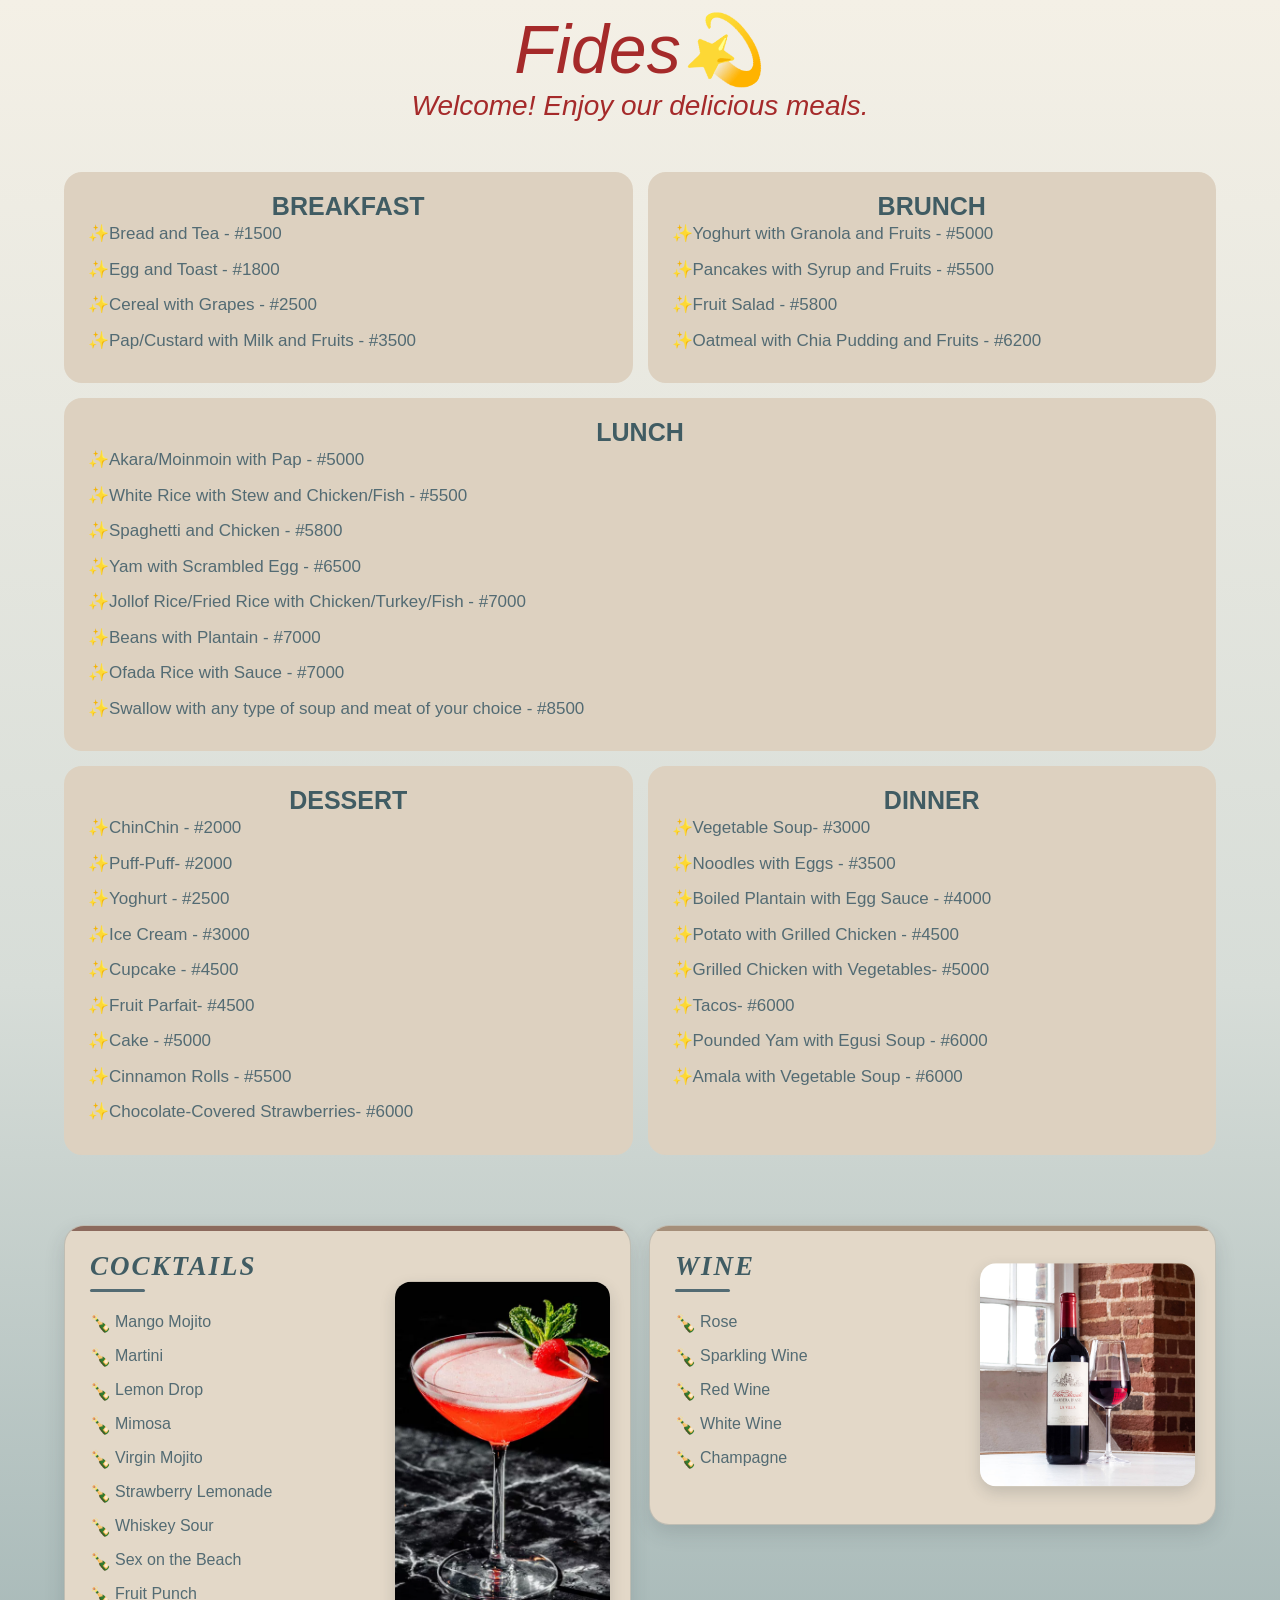
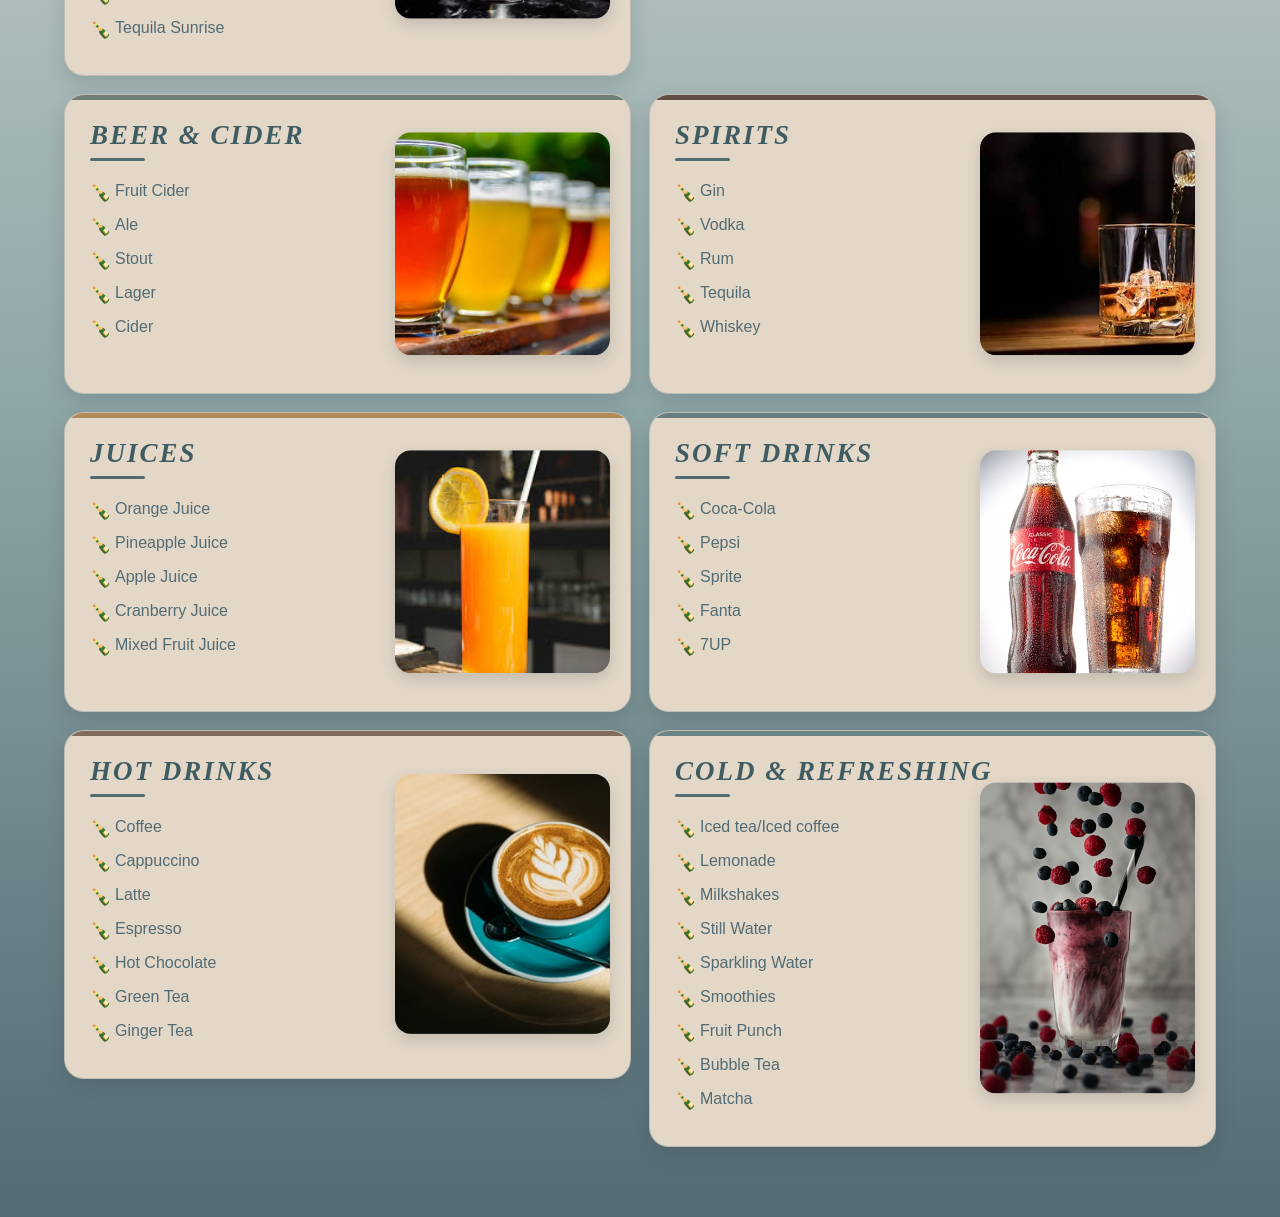
<file: index.html>
<!doctype html>
<html lang="en">
  <head>
    <meta charset="UTF-8" />
    <meta name="viewport" content="width=device-width, initial-scale=1.0" />
    <link rel="stylesheet" href="CSS/style.css" />
    <link
      rel="stylesheet"
      href="https://cdn.jsdelivr.net/npm/bootstrap-icons@1.13.1/font/bootstrap-icons.min.css"
    />
    <link
      rel="shortcut icon"
      href="images/menu/Fides.gif"
      type="image/x-icon"
    />
    <title>disfrutar</title>
  </head>
  <body>
    <div class="begin">
      <p><i class="bi bi-fork-knife"></i></p>
      <h1>Fides💫</h1>
      <h3>Welcome! Enjoy our delicious meals.</h3>
    </div>

    <section class="food">
      <div class="food1">
        <h3>BreakFast</h3>
        <ul>
          <li>Bread and Tea - #1500</li>
          <li>Egg and Toast - #1800</li>
          <li>Cereal with Grapes - #2500</li>
          <li>Pap/Custard with Milk and Fruits - #3500</li>
        </ul>
      </div>

      <div class="food2">
        <h3>Brunch</h3>
        <ul>
          <li>Yoghurt with Granola and Fruits - #5000</li>
          <li>Pancakes with Syrup and Fruits - #5500</li>
          <li>Fruit Salad - #5800</li>
          <li>Oatmeal with Chia Pudding and Fruits - #6200</li>
        </ul>
      </div>

      <div class="food3">
        <h3>Lunch</h3>
        <ul>
          <li>Akara/Moinmoin with Pap - #5000</li>
          <li>White Rice with Stew and Chicken/Fish - #5500</li>
          <li>Spaghetti and Chicken - #5800</li>
          <li>Yam with Scrambled Egg - #6500</li>
          <li>Jollof Rice/Fried Rice with Chicken/Turkey/Fish - #7000</li>
          <li>Beans with Plantain - #7000</li>
          <li>Ofada Rice with Sauce - #7000</li>
          <li>Swallow with any type of soup and meat of your choice - #8500</li>
        </ul>
      </div>

      <div class="food4">
        <h3>Dessert</h3>
        <ul>
          <li>ChinChin - #2000</li>
          <li>Puff-Puff- #2000</li>
          <li>Yoghurt - #2500</li>
          <li>Ice Cream - #3000</li>
          <li>Cupcake - #4500</li>
          <li>Fruit Parfait- #4500</li>
          <li>Cake - #5000</li>
          <li>Cinnamon Rolls - #5500</li>
          <li>Chocolate-Covered Strawberries- #6000</li>
        </ul>
      </div>

      <div class="food5">
        <h3>Dinner</h3>
        <ul>
          <li>Vegetable Soup- #3000</li>
          <li>Noodles with Eggs - #3500</li>
          <li>Boiled Plantain with Egg Sauce - #4000</li>
          <li>Potato with Grilled Chicken - #4500</li>
          <li>Grilled Chicken with Vegetables- #5000</li>
          <li>Tacos- #6000</li>
          <li>Pounded Yam with Egusi Soup - #6000</li>
          <li>Amala with Vegetable Soup - #6000</li>
        </ul>
      </div>
    </section>

    <section class="drink">
      <div class="drink1">
        <h3>Cocktails</h3>
        <ul>
          <li>Mango Mojito</li>
          <li>Martini</li>
          <li>Lemon Drop</li>
          <li>Mimosa</li>
          <li>Virgin Mojito</li>
          <li>Strawberry Lemonade</li>
          <li>Whiskey Sour</li>
          <li>Sex on the Beach</li>
          <li>Fruit Punch</li>
          <li>Tequila Sunrise</li>
        </ul>
        <div class="image1">
          <img src="images/menu/cocktail.jpg" alt="" />
        </div>
      </div>

      <div class="drink2">
        <h3>Wine</h3>
        <ul>
          <li>Rose</li>
          <li>Sparkling Wine</li>
          <li>Red Wine</li>
          <li>White Wine</li>
          <li>Champagne</li>
        </ul>
        <div class="image2">
          <img src="images/menu/Red_Wine_Shot-70.jpg" alt="" />
        </div>
      </div>

      <div class="drink3">
        <h3>Beer & Cider</h3>
        <ul>
          <li>Fruit Cider</li>
          <li>Ale</li>
          <li>Stout</li>
          <li>Lager</li>
          <li>Cider</li>
        </ul>
        <div class="image3">
          <img src="images/menu/beer.jpg" alt="" />
        </div>
      </div>

      <div class="drink4">
        <h3>Spirits</h3>
        <ul>
          <li>Gin</li>
          <li>Vodka</li>
          <li>Rum</li>
          <li>Tequila</li>
          <li>Whiskey</li>
        </ul>
        <div class="image4">
          <img src="images/menu/spirits.jpg" alt="" />
        </div>
      </div>

      <div class="drink5">
        <h3>Juices</h3>
        <ul>
          <li>Orange Juice</li>
          <li>Pineapple Juice</li>
          <li>Apple Juice</li>
          <li>Cranberry Juice</li>
          <li>Mixed Fruit Juice</li>
        </ul>
        <div class="image5">
          <img src="images/menu/juice.jpg" alt="" />
        </div>
      </div>

      <div class="drink6">
        <h3>Soft Drinks</h3>
        <ul>
          <li>Coca-Cola</li>
          <li>Pepsi</li>
          <li>Sprite</li>
          <li>Fanta</li>
          <li>7UP</li>
        </ul>
        <div class="image6">
          <img src="images/menu/coke.jpg" alt="" />
        </div>
      </div>

      <div class="drink7">
        <h3>Hot Drinks</h3>
        <ul>
          <li>Coffee</li>
          <li>Cappuccino</li>
          <li>Latte</li>
          <li>Espresso</li>
          <li>Hot Chocolate</li>
          <li>Green Tea</li>
          <li>Ginger Tea</li>
        </ul>
        <div class="image7">
          <img src="images/menu/coffee.jpg" alt="" />
        </div>
      </div>

      <div class="drink8">
        <h3>Cold & Refreshing</h3>
        <ul>
          <li>Iced tea/Iced coffee</li>
          <li>Lemonade</li>
          <li>Milkshakes</li>
          <li>Still Water</li>
          <li>Sparkling Water</li>
          <li>Smoothies</li>
          <li>Fruit Punch</li>
          <li>Bubble Tea</li>
          <li>Matcha</li>
        </ul>
        <div class="image8">
          <img src="images/menu/smoothie.jpg" alt="" />
        </div>
      </div>
    </section>

    <script>
      alert("Welcome");
      alert("What would you like to have?");
    </script>
  </body>
</html>
</file>
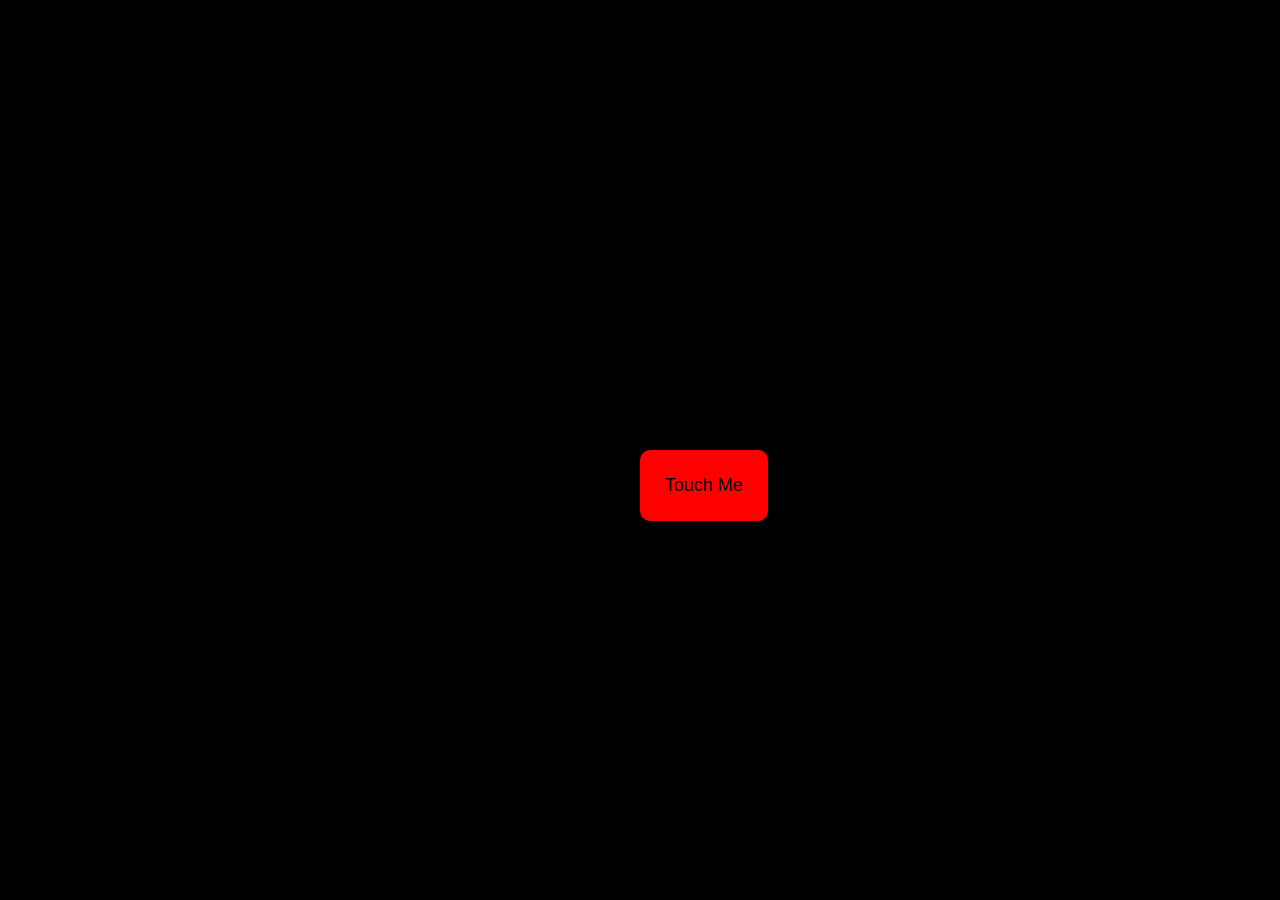
<file: index1.html>
<!doctype html>
<html lang="en">
  <head>
    <meta charset="UTF-8" />
    <meta name="viewport" content="width=device-width, initial-scale=1.0" />
    <title>Document</title>
  </head>
  <body style="background-color: black">
    <style>
      button {
        position: absolute;
        top: 50%;
        left: 50%;
        padding: 25px;
        border: none;
        border-radius: 10px;
        background-color: red;
      }

      a {
        text-decoration: none;
        color: black;
        font-size: 18px;
        font-weight: 500;
      }
    </style>

    <button onclick="alert('Thank You')">
      <a href="menu.html" target="_blank">Touch Me</a>
    </button>
  </body>
</html>
</file>
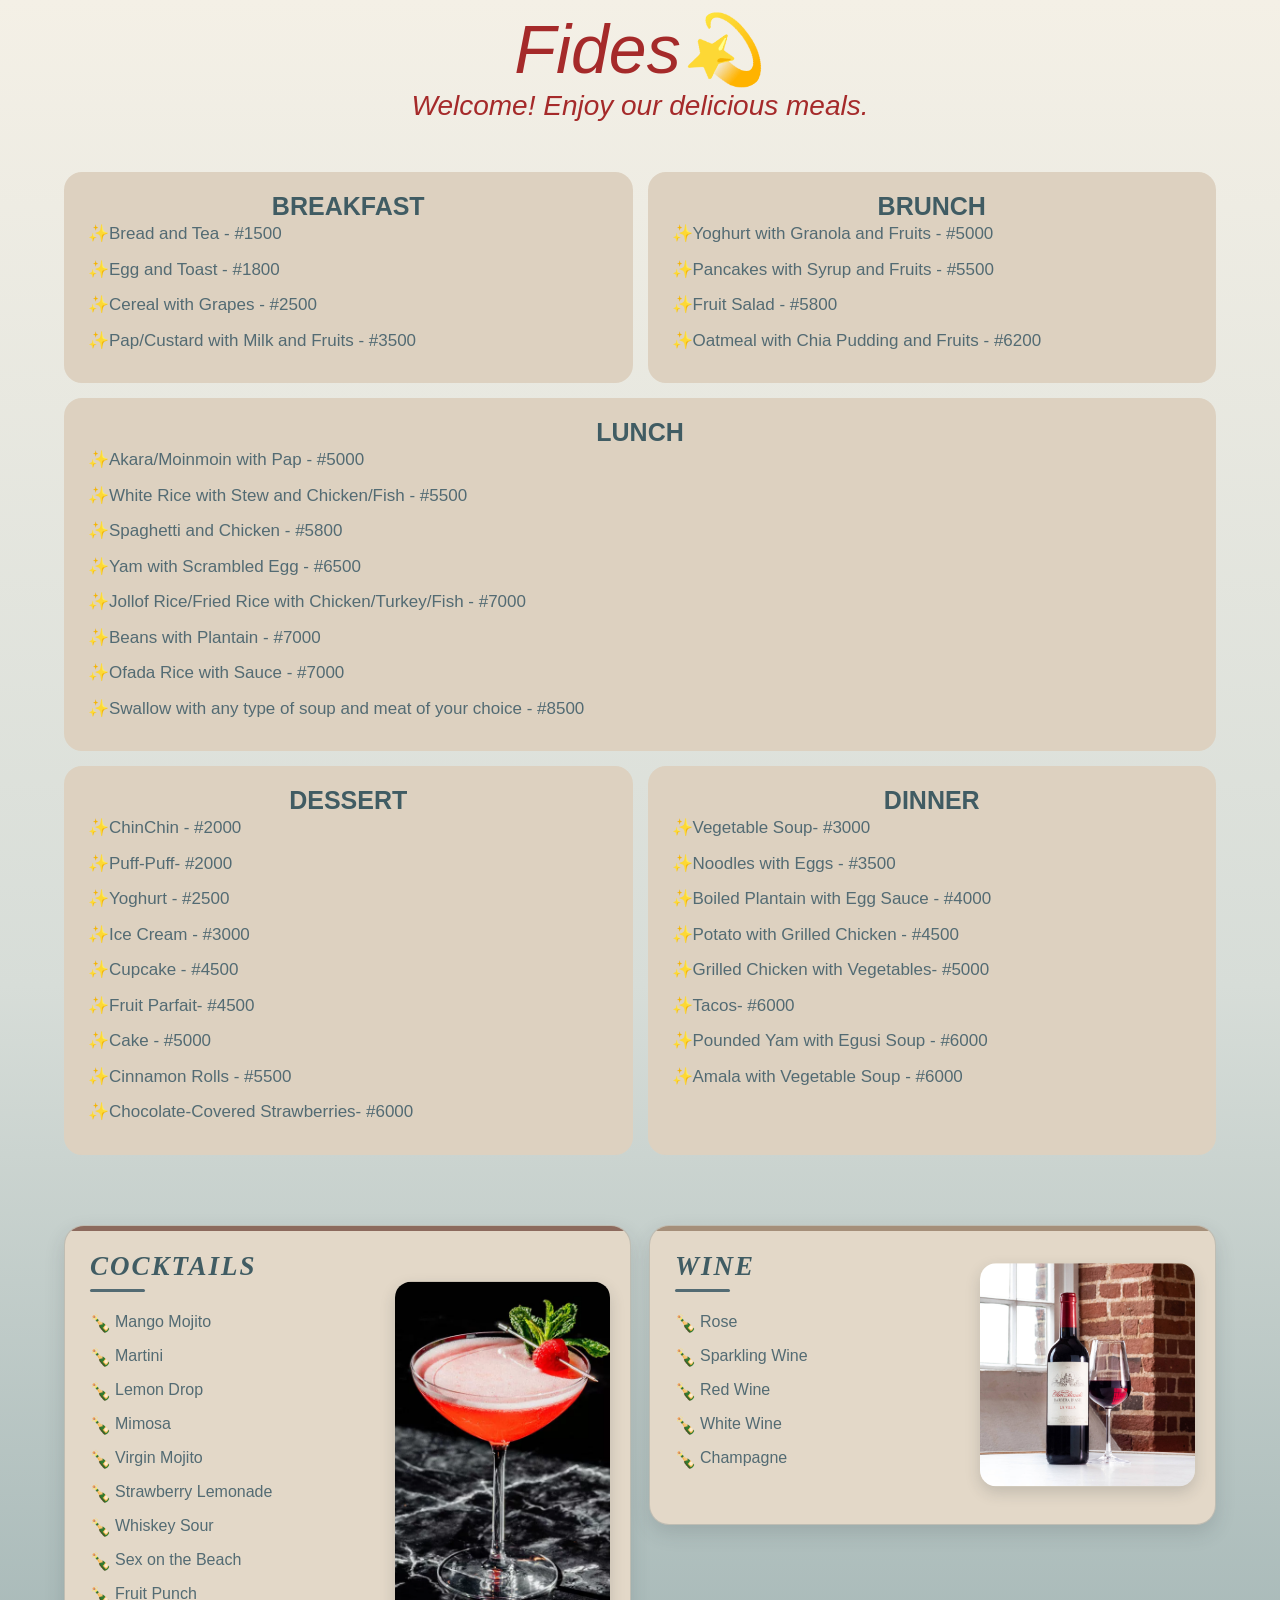
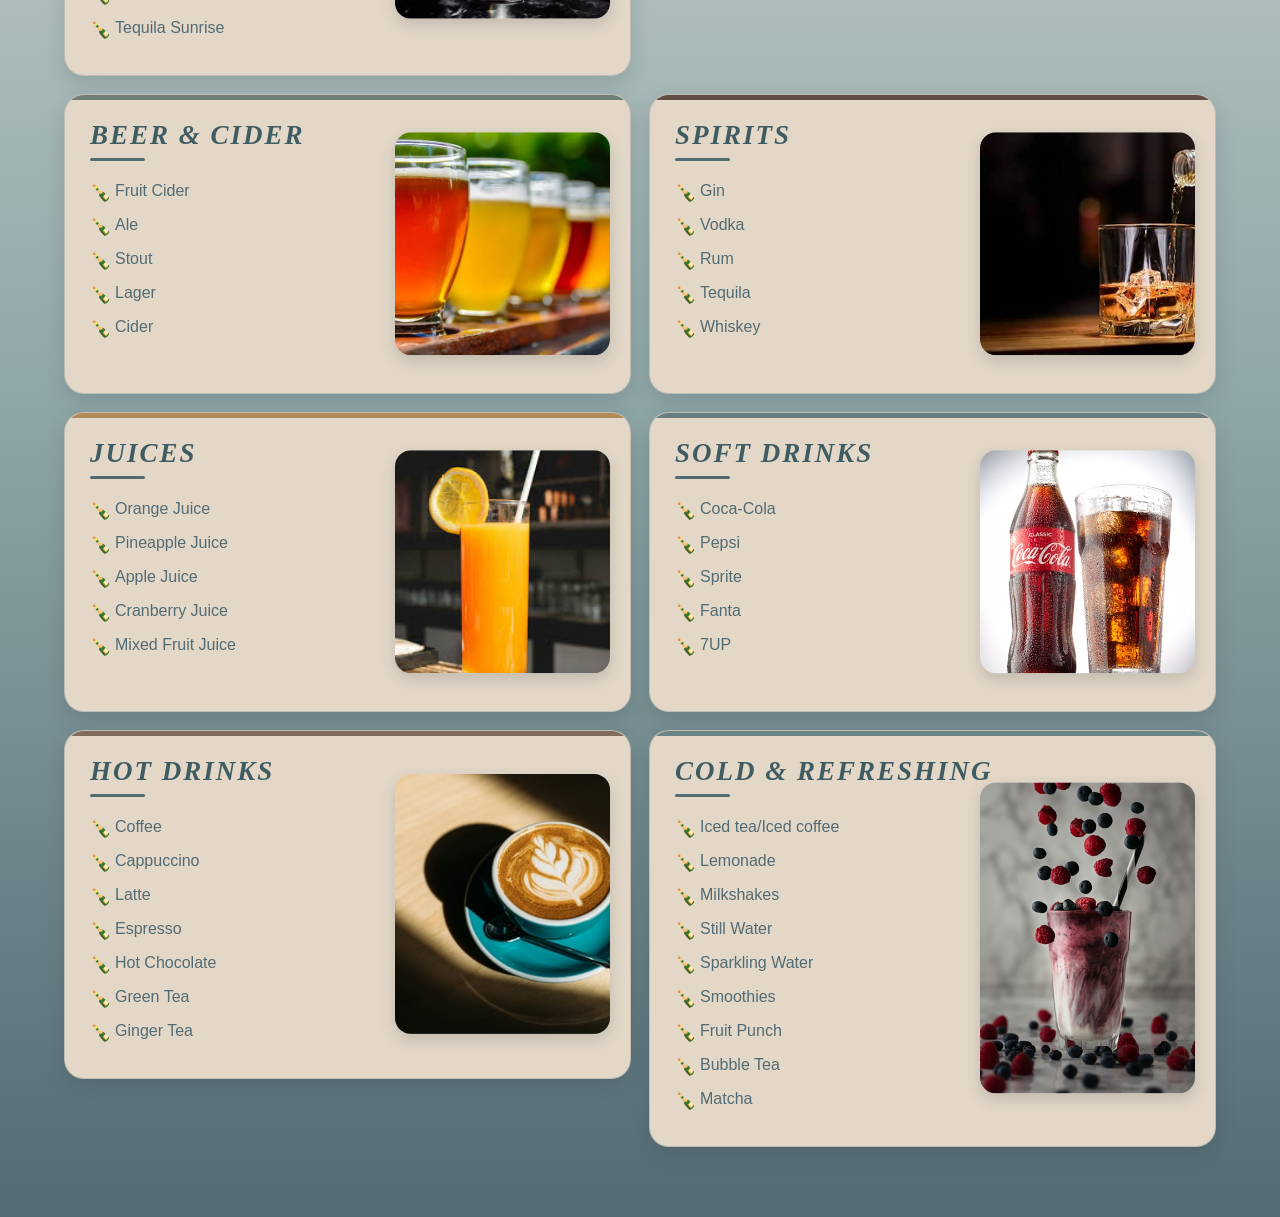
<file: menu.html>
<!doctype html>
<html lang="en">
  <head>
    <meta charset="UTF-8" />
    <meta name="viewport" content="width=device-width, initial-scale=1.0" />
    <link rel="stylesheet" href="CSS/menu.css" />
    <link
      rel="stylesheet"
      href="https://cdn.jsdelivr.net/npm/bootstrap-icons@1.13.1/font/bootstrap-icons.min.css"
    />
    <link
      rel="shortcut icon"
      href="images/menu/Fides.gif"
      type="image/x-icon"
    />
    <title>disfrutar</title>
  </head>
  <body>
    <div class="begin">
      <p><i class="bi bi-fork-knife"></i></p>
      <h1>Fides💫</h1>
      <h3>Welcome! Enjoy our delicious meals.</h3>
    </div>

    <section class="food">
      <div class="food1">
        <h3>BreakFast</h3>
        <ul>
          <li>Bread and Tea - #1500</li>
          <li>Egg and Toast - #1800</li>
          <li>Cereal with Grapes - #2500</li>
          <li>Pap/Custard with Milk and Fruits - #3500</li>
        </ul>
      </div>

      <div class="food2">
        <h3>Brunch</h3>
        <ul>
          <li>Yoghurt with Granola and Fruits - #5000</li>
          <li>Pancakes with Syrup and Fruits - #5500</li>
          <li>Fruit Salad - #5800</li>
          <li>Oatmeal with Chia Pudding and Fruits - #6200</li>
        </ul>
      </div>

      <div class="food3">
        <h3>Lunch</h3>
        <ul>
          <li>Akara/Moinmoin with Pap - #5000</li>
          <li>White Rice with Stew and Chicken/Fish - #5500</li>
          <li>Spaghetti and Chicken - #5800</li>
          <li>Yam with Scrambled Egg - #6500</li>
          <li>Jollof Rice/Fried Rice with Chicken/Turkey/Fish - #7000</li>
          <li>Beans with Plantain - #7000</li>
          <li>Ofada Rice with Sauce - #7000</li>
          <li>Swallow with any type of soup and meat of your choice - #8500</li>
        </ul>
      </div>

      <div class="food4">
        <h3>Dessert</h3>
        <ul>
          <li>ChinChin - #2000</li>
          <li>Puff-Puff- #2000</li>
          <li>Yoghurt - #2500</li>
          <li>Ice Cream - #3000</li>
          <li>Cupcake - #4500</li>
          <li>Fruit Parfait- #4500</li>
          <li>Cake - #5000</li>
          <li>Cinnamon Rolls - #5500</li>
          <li>Chocolate-Covered Strawberries- #6000</li>
        </ul>
      </div>

      <div class="food5">
        <h3>Dinner</h3>
        <ul>
          <li>Vegetable Soup- #3000</li>
          <li>Noodles with Eggs - #3500</li>
          <li>Boiled Plantain with Egg Sauce - #4000</li>
          <li>Potato with Grilled Chicken - #4500</li>
          <li>Grilled Chicken with Vegetables- #5000</li>
          <li>Tacos- #6000</li>
          <li>Pounded Yam with Egusi Soup - #6000</li>
          <li>Amala with Vegetable Soup - #6000</li>
        </ul>
      </div>
    </section>

    <section class="drink">
      <div class="drink1">
        <h3>Cocktails</h3>
        <ul>
          <li>Mango Mojito</li>
          <li>Martini</li>
          <li>Lemon Drop</li>
          <li>Mimosa</li>
          <li>Virgin Mojito</li>
          <li>Strawberry Lemonade</li>
          <li>Whiskey Sour</li>
          <li>Sex on the Beach</li>
          <li>Fruit Punch</li>
          <li>Tequila Sunrise</li>
        </ul>
        <div class="image1">
          <img src="images/menu/cocktail.jpg" alt="" />
        </div>
      </div>

      <div class="drink2">
        <h3>Wine</h3>
        <ul>
          <li>Rose</li>
          <li>Sparkling Wine</li>
          <li>Red Wine</li>
          <li>White Wine</li>
          <li>Champagne</li>
        </ul>
        <div class="image2">
          <img src="images/menu/Red_Wine_Shot-70.jpg" alt="" />
        </div>
      </div>

      <div class="drink3">
        <h3>Beer & Cider</h3>
        <ul>
          <li>Fruit Cider</li>
          <li>Ale</li>
          <li>Stout</li>
          <li>Lager</li>
          <li>Cider</li>
        </ul>
        <div class="image3">
          <img src="images/menu/beer.jpg" alt="" />
        </div>
      </div>

      <div class="drink4">
        <h3>Spirits</h3>
        <ul>
          <li>Gin</li>
          <li>Vodka</li>
          <li>Rum</li>
          <li>Tequila</li>
          <li>Whiskey</li>
        </ul>
        <div class="image4">
          <img src="images/menu/spirits.jpg" alt="" />
        </div>
      </div>

      <div class="drink5">
        <h3>Juices</h3>
        <ul>
          <li>Orange Juice</li>
          <li>Pineapple Juice</li>
          <li>Apple Juice</li>
          <li>Cranberry Juice</li>
          <li>Mixed Fruit Juice</li>
        </ul>
        <div class="image5">
          <img src="images/menu/juice.jpg" alt="" />
        </div>
      </div>

      <div class="drink6">
        <h3>Soft Drinks</h3>
        <ul>
          <li>Coca-Cola</li>
          <li>Pepsi</li>
          <li>Sprite</li>
          <li>Fanta</li>
          <li>7UP</li>
        </ul>
        <div class="image6">
          <img src="images/menu/coke.jpg" alt="" />
        </div>
      </div>

      <div class="drink7">
        <h3>Hot Drinks</h3>
        <ul>
          <li>Coffee</li>
          <li>Cappuccino</li>
          <li>Latte</li>
          <li>Espresso</li>
          <li>Hot Chocolate</li>
          <li>Green Tea</li>
          <li>Ginger Tea</li>
        </ul>
        <div class="image7">
          <img src="images/menu/coffee.jpg" alt="" />
        </div>
      </div>

      <div class="drink8">
        <h3>Cold & Refreshing</h3>
        <ul>
          <li>Iced tea/Iced coffee</li>
          <li>Lemonade</li>
          <li>Milkshakes</li>
          <li>Still Water</li>
          <li>Sparkling Water</li>
          <li>Smoothies</li>
          <li>Fruit Punch</li>
          <li>Bubble Tea</li>
          <li>Matcha</li>
        </ul>
        <div class="image8">
          <img src="images/menu/smoothie.jpg" alt="" />
        </div>
      </div>
    </section>

    <script>
      alert("Welcome");
      alert("What would you like to have?");
    </script>
  </body>
</html>
</file>
<file: CSS/style.css>
* {
  padding: 0;
  margin: 0;
  box-sizing: border-box;
}
body {
  font-family: Arial, Helvetica, sans-serif;
  background: linear-gradient(
    to bottom,
    #f4f0e6 0%,
    #d7ddd8 35%,
    #91a8a9 70%,
    #536b73 100%
  );
}
.begin {
  margin-top: 10px;
  text-align: center;
}
.begin p i {
  font-size: 40px;
  color: brown;
}
.begin h1 {
  text-transform: capitalize;
  font-size: 68px;
  font-weight: 500;
  font-style: italic;
  color: brown;
}
.begin h3 {
  font-size: 28px;
  font-weight: 400;
  color: brown;
  font-style: oblique;
}
.food {
  width: 90%;
  max-width: 1200px;
  margin: 50px auto;

  display: grid;

  /* Two columns */
  grid-template-columns: 1fr 1fr;

  /* Three rows */
  grid-template-rows: auto auto auto;

  /* Keep the divs close */
  gap: 15px;
}
.food > div {
  background-color: #ddd1c0;
  border-radius: 18px;
  padding: 20px;
  box-sizing: border-box;
  /* Animation */
  transition:
    transform 0.25s ease,
    box-shadow 0.25s ease;
}
.food > div:hover {
  transform: scale(1.03);
  box-shadow: 0 8px 20px rgba(38, 50, 56, 0.18);
}
.food3 {
  grid-column: 1 / 3;
}
.food h3 {
  margin-top: 0;
  color: #405c63;
  font-size: 25px;
  text-align: center;
  text-transform: uppercase;
}
.food ul {
  padding-left: 25px;
}
.food li {
  list-style-type: "✨";
  color: #536b73;
  font-size: 17px;
  margin-bottom: 10px;
  line-height: 1.5;
}
.drink {
  width: 90%;
  max-width: 1200px;
  margin: 70px auto;
  display: grid;
  grid-template-columns: repeat(2, 1fr);

  /* Keeps the cards close together */
  gap: 18px;

  align-items: start;
}

/* ========================================
   INDIVIDUAL DRINK CARDS
======================================== */

.drink > div {
  position: relative;
  background-color: #e3d8c8;
  border: 1px solid rgba(83, 107, 115, 0.25);
  border-radius: 20px;
  padding: 25px;
  box-sizing: border-box;
  min-height: 300px;
  overflow: hidden;

  /* Gives the cards depth */
  box-shadow: 0 8px 20px rgba(38, 50, 56, 0.15);

  /* Smooth animation */
  transition:
    transform 0.3s ease,
    box-shadow 0.3s ease;
}
.drink > div:hover {
  transform: translateY(-7px) scale(1.02);
  box-shadow: 0 15px 30px rgba(38, 50, 56, 0.25);
}
.drink h3 {
  margin: 0 0 18px;
  font-family: Georgia, "Times New Roman", serif;
  font-size: 27px;
  font-style: italic;
  font-weight: bold;
  letter-spacing: 2px;
  text-align: left;
  text-transform: uppercase;
  color: #405c63;
  /* Small decorative underline */
  position: relative;
}
.drink h3::after {
  content: "";
  display: block;
  width: 55px;
  height: 3px;
  margin-top: 7px;
  border-radius: 10px;
  background-color: #536b73;
}
.drink ul {
  margin: 0;
  padding: 0;
  list-style: none;
  width: 55%;
}
.drink li {
  position: relative;
  color: #536b73;
  font-size: 16px;
  font-family: Arial, sans-serif;
  line-height: 1.5;
  margin-bottom: 10px;
  padding-left: 25px;
}
.drink li::before {
  content: "🍾";
  position: absolute;
  left: 0;
  top: 1px;
  font-size: 17px;
  color: #405c63;
}
.drink > div > div[class^="image"] {
  position: absolute;
  right: 20px;
  top: 50%;
  transform: translateY(-50%);
  width: 38%;
  height: 75%;
  overflow: hidden;
  border-radius: 16px;
  box-shadow: 0 6px 15px rgba(38, 50, 56, 0.18);
}

.drink img {
  width: 100%;
  height: 100%;
  display: block;
  object-fit: cover;
  transition: transform 0.4s ease;
}
.drink > div:hover img {
  transform: scale(1.08);
}
.drink > div::before {
  content: "";
  position: absolute;
  top: 0;
  left: 0;
  width: 100%;
  height: 5px;
  background-color: #536b73;
}
.drink1::before {
  background-color: #8c6a5d !important;
}

.drink2::before {
  background-color: #a58f7a !important;
}

.drink3::before {
  background-color: #6f8177 !important;
}

.drink4::before {
  background-color: #604c42 !important;
}

.drink5::before {
  background-color: #b28a5a !important;
}

.drink6::before {
  background-color: #687d82 !important;
}

.drink7::before {
  background-color: #806b5c !important;
}

.drink8::before {
  background-color: #6c8586 !important;
}

/* ========================================
   RESPONSIVENESS
======================================== */

/* Tablets */

@media (max-width: 900px) {
  .drink {
    width: 92%;

    gap: 15px;
  }

  .drink > div {
    padding: 20px;

    min-height: 280px;
  }

  .drink h3 {
    font-size: 23px;
  }

  .drink li {
    font-size: 15px;
  }
}
/* SMALL SCREENS */
@media (max-width: 650px) {
  .drink {
    width: 90%;

    grid-template-columns: 1fr;

    gap: 18px;
  }

  .drink > div {
    min-height: 280px;
  }
}
/* VERY SMALL SCREENS */
@media (max-width: 400px) {
  .drink {
    width: 94%;
  }

  .drink > div {
    padding: 18px;

    min-height: 260px;
  }

  .drink h3 {
    font-size: 20px;

    letter-spacing: 1px;
  }

  .drink li {
    font-size: 14px;

    padding-left: 21px;

    margin-bottom: 8px;
  }

  .drink > div > div[class^="image"] {
    right: 12px;

    width: 36%;

    height: 65%;
  }
}
</file>
<file: CSS/menu.css>
* {
  padding: 0;
  margin: 0;
  box-sizing: border-box;
}
body {
  font-family: Arial, Helvetica, sans-serif;
  background: linear-gradient(
    to bottom,
    #f4f0e6 0%,
    #d7ddd8 35%,
    #91a8a9 70%,
    #536b73 100%
  );
}
.begin {
  margin-top: 10px;
  text-align: center;
}
.begin p i {
  font-size: 40px;
  color: brown;
}
.begin h1 {
  text-transform: capitalize;
  font-size: 68px;
  font-weight: 500;
  font-style: italic;
  color: brown;
}
.begin h3 {
  font-size: 28px;
  font-weight: 400;
  color: brown;
  font-style: oblique;
}
.food {
  width: 90%;
  max-width: 1200px;
  margin: 50px auto;

  display: grid;

  /* Two columns */
  grid-template-columns: 1fr 1fr;

  /* Three rows */
  grid-template-rows: auto auto auto;

  /* Keep the divs close */
  gap: 15px;
}
.food > div {
  background-color: #ddd1c0;
  border-radius: 18px;
  padding: 20px;
  box-sizing: border-box;
  /* Animation */
  transition:
    transform 0.25s ease,
    box-shadow 0.25s ease;
}
.food > div:hover {
  transform: scale(1.03);
  box-shadow: 0 8px 20px rgba(38, 50, 56, 0.18);
}
.food3 {
  grid-column: 1 / 3;
}
.food h3 {
  margin-top: 0;
  color: #405c63;
  font-size: 25px;
  text-align: center;
  text-transform: uppercase;
}
.food ul {
  padding-left: 25px;
}
.food li {
  list-style-type: "✨";
  color: #536b73;
  font-size: 17px;
  margin-bottom: 10px;
  line-height: 1.5;
}
.drink {
  width: 90%;
  max-width: 1200px;
  margin: 70px auto;
  display: grid;
  grid-template-columns: repeat(2, 1fr);

  /* Keeps the cards close together */
  gap: 18px;

  align-items: start;
}

/* ========================================
   INDIVIDUAL DRINK CARDS
======================================== */

.drink > div {
  position: relative;
  background-color: #e3d8c8;
  border: 1px solid rgba(83, 107, 115, 0.25);
  border-radius: 20px;
  padding: 25px;
  box-sizing: border-box;
  min-height: 300px;
  overflow: hidden;

  /* Gives the cards depth */
  box-shadow: 0 8px 20px rgba(38, 50, 56, 0.15);

  /* Smooth animation */
  transition:
    transform 0.3s ease,
    box-shadow 0.3s ease;
}
.drink > div:hover {
  transform: translateY(-7px) scale(1.02);
  box-shadow: 0 15px 30px rgba(38, 50, 56, 0.25);
}
.drink h3 {
  margin: 0 0 18px;
  font-family: Georgia, "Times New Roman", serif;
  font-size: 27px;
  font-style: italic;
  font-weight: bold;
  letter-spacing: 2px;
  text-align: left;
  text-transform: uppercase;
  color: #405c63;
  /* Small decorative underline */
  position: relative;
}
.drink h3::after {
  content: "";
  display: block;
  width: 55px;
  height: 3px;
  margin-top: 7px;
  border-radius: 10px;
  background-color: #536b73;
}
.drink ul {
  margin: 0;
  padding: 0;
  list-style: none;
  width: 55%;
}
.drink li {
  position: relative;
  color: #536b73;
  font-size: 16px;
  font-family: Arial, sans-serif;
  line-height: 1.5;
  margin-bottom: 10px;
  padding-left: 25px;
}
.drink li::before {
  content: "🍾";
  position: absolute;
  left: 0;
  top: 1px;
  font-size: 17px;
  color: #405c63;
}
.drink > div > div[class^="image"] {
  position: absolute;
  right: 20px;
  top: 50%;
  transform: translateY(-50%);
  width: 38%;
  height: 75%;
  overflow: hidden;
  border-radius: 16px;
  box-shadow: 0 6px 15px rgba(38, 50, 56, 0.18);
}

.drink img {
  width: 100%;
  height: 100%;
  display: block;
  object-fit: cover;
  transition: transform 0.4s ease;
}
.drink > div:hover img {
  transform: scale(1.08);
}
.drink > div::before {
  content: "";
  position: absolute;
  top: 0;
  left: 0;
  width: 100%;
  height: 5px;
  background-color: #536b73;
}
.drink1::before {
  background-color: #8c6a5d !important;
}

.drink2::before {
  background-color: #a58f7a !important;
}

.drink3::before {
  background-color: #6f8177 !important;
}

.drink4::before {
  background-color: #604c42 !important;
}

.drink5::before {
  background-color: #b28a5a !important;
}

.drink6::before {
  background-color: #687d82 !important;
}

.drink7::before {
  background-color: #806b5c !important;
}

.drink8::before {
  background-color: #6c8586 !important;
}

/* ========================================
   RESPONSIVENESS
======================================== */

/* Tablets */

@media (max-width: 900px) {
  .drink {
    width: 92%;

    gap: 15px;
  }

  .drink > div {
    padding: 20px;

    min-height: 280px;
  }

  .drink h3 {
    font-size: 23px;
  }

  .drink li {
    font-size: 15px;
  }
}
/* SMALL SCREENS */
@media (max-width: 650px) {
  .drink {
    width: 90%;

    grid-template-columns: 1fr;

    gap: 18px;
  }

  .drink > div {
    min-height: 280px;
  }
}
/* VERY SMALL SCREENS */
@media (max-width: 400px) {
  .drink {
    width: 94%;
  }

  .drink > div {
    padding: 18px;

    min-height: 260px;
  }

  .drink h3 {
    font-size: 20px;

    letter-spacing: 1px;
  }

  .drink li {
    font-size: 14px;

    padding-left: 21px;

    margin-bottom: 8px;
  }

  .drink > div > div[class^="image"] {
    right: 12px;

    width: 36%;

    height: 65%;
  }
}
</file>
